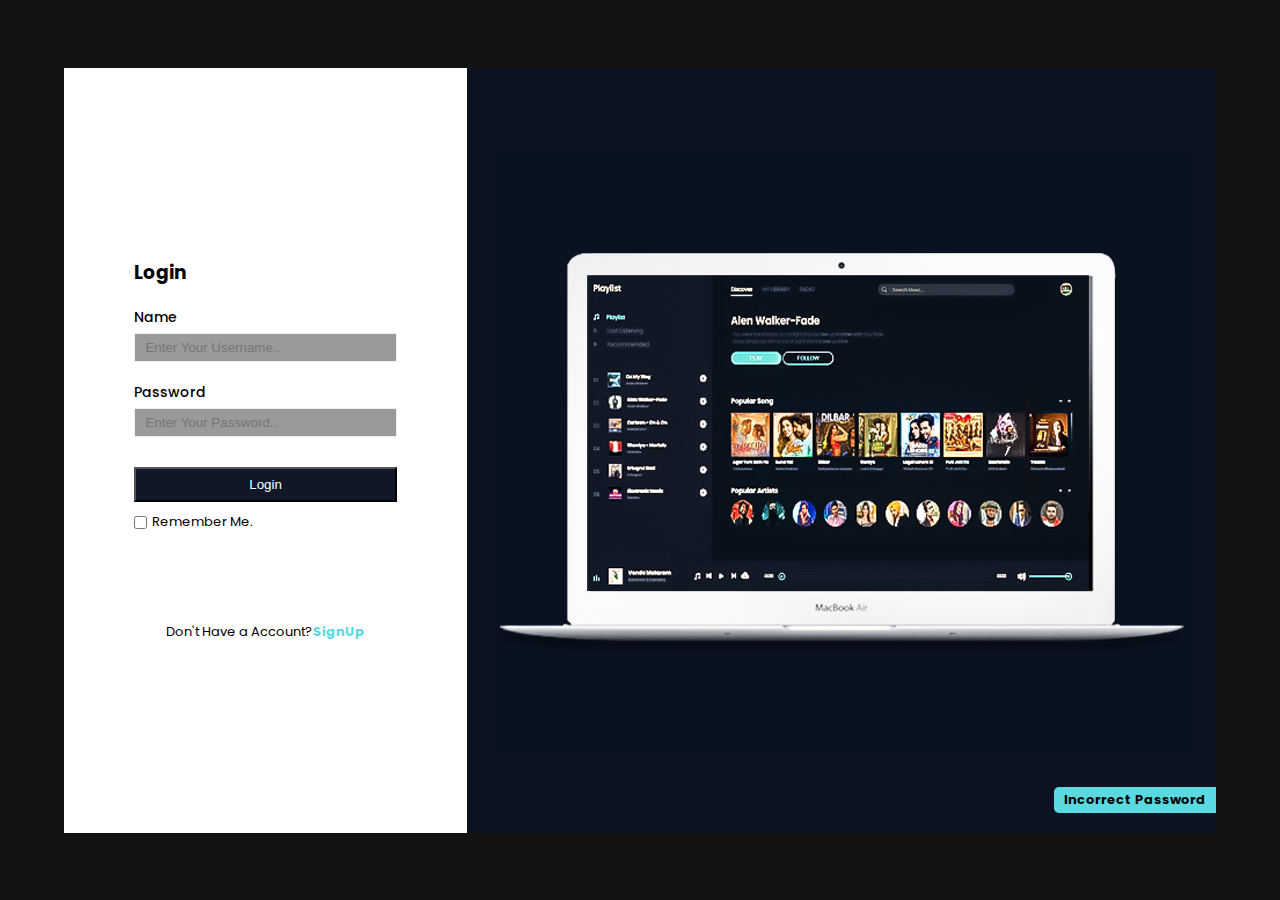
<file: login.html>
<!DOCTYPE html>
<html lang="en">

<head>
  <meta charset="UTF-8">
  <meta http-equvi = "X-UA-Compatible" content="IE edge">
  <meta name="viewport" content="width=device-width, initial-scale=1.0">
  <link rel="stylesheet" href="https://cdn.jsdelivr.net/npm/bootstrap-icons@1.7.2/font/bootstrap-icons.css">
  <link rel="stylesheet"  href="style.css"/> 
</head>


<header>
  <div class = "left_bx1">
   <div class= "content">
   <form method = "post">
  <h3>Login</h3>
  <div class = "card">
   <label for="name">Name</label>
   <input type = "text" name = "user_name" placeholder = "Enter Your Username.." required>
</div>

<div class = "card">
   <label for="password">Password</label>
   <input type = "password" name = "user_password" placeholder = "Enter Your Password.." required>
</div>
<input type = "submit" value = "Login" class = "submit"> 
 <div class="check">
  <input type = "checkbox" name = "" id=""><span>Remember Me.</span>
</div>
<p>Don't Have a Account?<a href = "signup.html">SignUp</a></p>
</form>
</div>
</div>
  <div class = "right_bx1">
   <img src= "login_png.jpg" alt = "">
   <h3>Incorrect Password</h3>
</div>
</body>


</html>
</file>
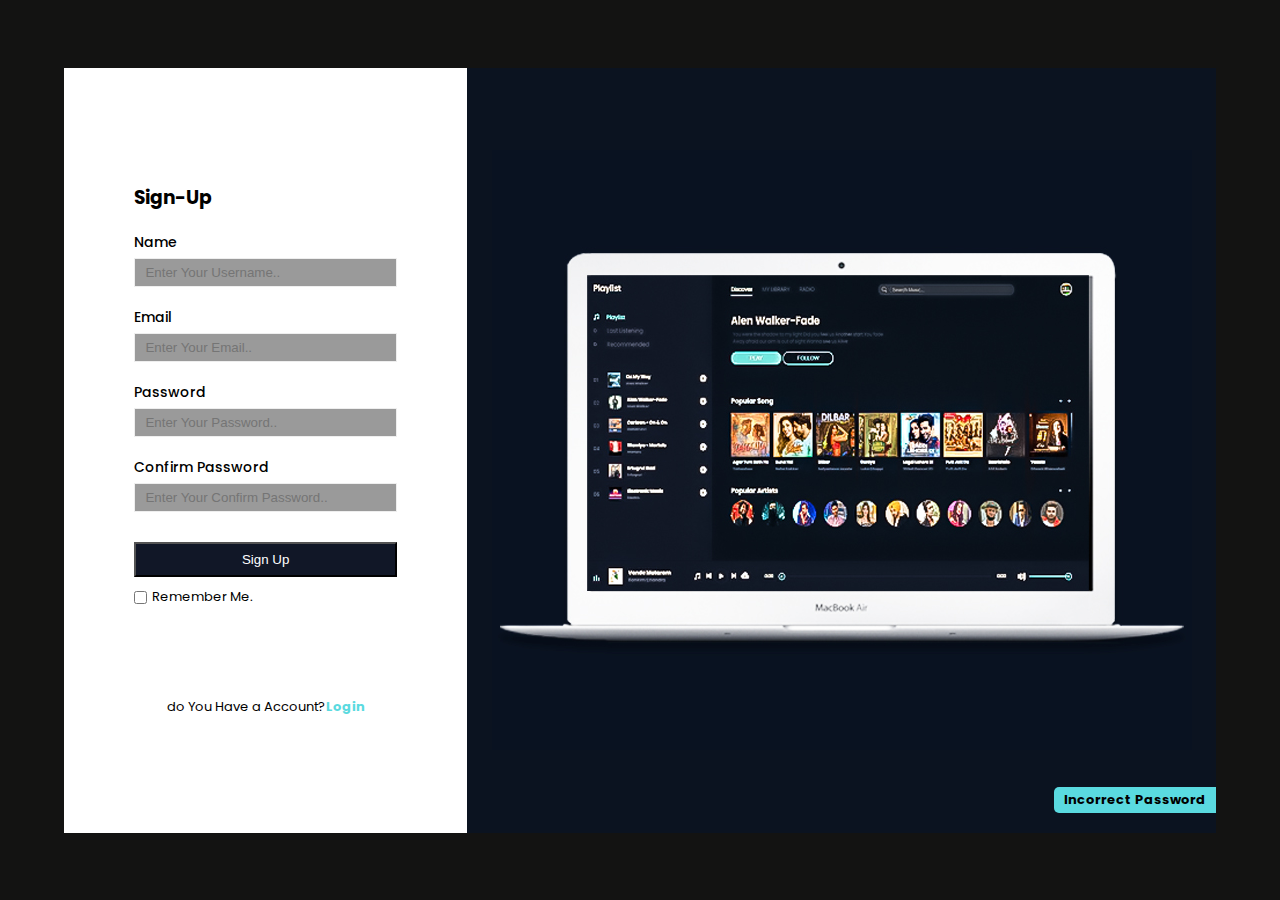
<file: signup.html>
<!DOCTYPE html>
<html lang="en">

<head>
  <meta charset="UTF-8">
  <meta http-equvi = "X-UA-Compatible" content="IE edge">
  <meta name="viewport" content="width=device-width, initial-scale=1.0">
  <link rel="stylesheet" href="https://cdn.jsdelivr.net/npm/bootstrap-icons@1.7.2/font/bootstrap-icons.css">
  <link rel="stylesheet"  href="style.css"/> 
  <title>Music Website Sign Up</title>
</head>


<header>
  <div class = "left_bx1">
   <div class= "content">
   <form method = "post">
  <h3>Sign-Up</h3>
  <div class = "card">
   <label for="name">Name</label>
   <input type = "text" name = "user_name" placeholder = "Enter Your Username.." required>
</div>

<div class = "card">
   <label for="email">Email</label>
   <input type = "email" name = "user_email" placeholder = "Enter Your Email.." required>
</div>


<div class = "card">
   <label for="password">Password</label>
   <input type = "password" name = "user_password" placeholder = "Enter Your Password.." required>
</div>


<div class = "card">
   <label for="re-password">Confirm Password</label>
   <input type = "text" name = "user_re_password" placeholder = "Enter Your Confirm Password.." required>
</div>
<input type = "submit" value = "Sign Up" class = "submit"> 
 <div class="check">
  <input type = "checkbox" name = "" id=""><span>Remember Me.</span>
</div>
<p>do You Have a Account?<a href = "login.html">Login</a></p>
</form>
</div>
</div>
  <div class = "right_bx1">
   <img src= "login_png.jpg" alt = "">
   <h3>Incorrect Password</h3>
</div>
</body>


</html>
</file>
<file: style.css>
/* Google Font 'Poppins'  */
@import url('https://fonts.googleapis.com/css2?family=Poppins:wght@100;200;300;400;500;600;700;800;900&display=swap');
* {
    padding: 0%;
    margin: 0%;
    box-sizing: border-box;
}

body {
    width: 100%;
    height: 100vh;
    background-color: #131312;
    font-family: 'Poppins' , sans-serif;
    display: flex;
    align-items: center;
    justify-content: center;
}

header {
    width: 90%;
    height: 85%;
    /* border: 1px solid #fff; */
    display: flex;
    flex-wrap: wrap;
    overflow: hidden;
}

header .menu_side, .song_side {
    position: relative;
    width: 25%;
    height: 90%;
    /*border: 1px solid #fff;*/ 
    background-color: #111727;
    box-shadow: 5px 0px 2px #090f1f;
    color: #fff;
}

header .song_side {
    width: 75%;
    background: #0b1320;
}

header .master_play {
    width: 100%;
    height: 10%;
    background: #111727;
    box-shadow: 0px 3px 8px #090f1f;
}

header .menu_side h1 {
    font-size: 20px;
    margin: 15px 0px 0px 20px;
    font-weight: 500;
}

header .menu_side .playlist {
    margin:  40px 0px 0px 20px;
}

header .menu_side .playlist h4 {
    font-size: 14px;
    font-weight: 400;
    padding-bottom: 10px;
    color: #4c5262;
    cursor: pointer;
    display: flex;
    align-items: center;
    transition: .3s linear;
}
header .menu_side .playlist h4:hover {
    color: #fff;
}
header .menu_side .playlist h4 span{
    position: relative;
    margin-right: 35px;
}
header .menu_side .playlist h4 span::before{
    content: '';
    position: absolute;
    width: 4px;
    height: 4px;
    border: 2px solid #4c5262;
    border-radius: 50%;
    top: -4px;
    transition: .3s linear;
}
header .menu_side .playlist h4:hover span::before{
    border: 2px solid #fff;
}
header .menu_side .playlist h4 .bi{
    display: none;
}
header .menu_side .playlist .active{
    color: #36e2ec;
}
header .menu_side .playlist .active span{
    display: none;
}
header .menu_side .playlist .active .bi{
    display: flex;
    margin-right: 20px;
}
header .menu_side .menu_song {
    width: 100%;
    height: 300px;
    /* border: 1px solid #fff; */
    margin-top: 40px;
}
header .menu_side .menu_song li{
    position: relative;
    list-style-type: none;
    padding: 5px 0px 5px 20px;
    display: flex;
    align-items: center;
    margin-bottom: 10px;
    cursor: pointer;
    transition: .3s linear;
}
header .menu_side .menu_song li:hover{
    background: rgb(105, 105, 170,.1);
}
header .menu_side .menu_song li span{
    font-size: 12px;
    font-weight: 600;
    color: #4c5262;
}
header .menu_side .menu_song li img{
    width: 32px;
    height: 32px;
    margin-left: 25px;
}
header .menu_side .menu_song li h5{
    font-size: 11px;
    margin-left: 15px;
     width: 170px;
    overflow: hidden;
    text-overflow:ellipsis;
    white-space: nowrap;
}
header .menu_side .menu_song li h5 .subtitle{
    font-size: 9px;
    color: #4c5262;
}
header .menu_side .menu_song li .bi{
    position: absolute;
    right: 15px;
    top: 6px;
    font-size: 16px;
}




header .master_play {
    display: flex;
    align-items: center;
    padding: 0px 20px;
}
header .master_play .wave{
    width: 30px;
    height: 30px;
    /* border: 1px solid #fff; */
    padding-bottom: 5px;
    display: flex;
    align-items: flex-end;
    margin-right: 10px;
}
header .master_play .wave .wave1{
    width: 3px;
    height: 10px;
    margin-right: 3px ;
    border-radius: 10px 10px 0px 0px ;
    background: #36e2ec;
    animation: unset;
}
header .master_play .wave .wave1:nth-child(2){
    height: 13px;
    /* animation-delay: .4s; */
}
header .master_play .wave .wave1:nth-child(3){
    height: 8px;
    /* animation-delay: .8s; */
}
/* javascript class wave  */
header .master_play .active2 .wave1{
    animation: wave .5s linear infinite;
}
header .master_play .active2 .wave1:nth-child(2){
    animation-delay: .4s;
}
header .master_play .active2 .wave1:nth-child(3){
    animation-delay: .8s;
}

@keyframes wave {
    0%{
        height: 10px;
    }
    50%{
        height: 15px;
    }
    100%{
        height: 10px;
    }
}


header .master_play img {
    width: 35px;
    height: 35px;
}
header .master_play h5 {
    width: 130px;
    font-size: 13px;
    margin-left: 15px;
    color: #fff;
    line-height: 17px;
}
header .master_play h5 .subtitle{
   font-size: 11px;
   color: #4c5262;
}
header .master_play .icon{
   font-size: 20px;
   color: #fff;
   margin: 0px 20px 0px 40px;
   outline: none;
   display: flex;
   align-items: center;
}


header .master_play .icon .bi{
 cursor: pointer;
 outline: none;
}

header .master_play .icon .shuffle{
 font-size: 17px;
 margin-right: 10px;
 display: flex;
 align-items: center;
 width: 18px;
 /*border: 1px solid #fff;*/
 overflow: hidden;
}

header .master_play .icon #download_music{
 color: #fff;
}


header .master_play .icon #download_music .bi{
 font-size: 20px;
 margin-left: 10px;
}

header .master_play .icon .bi:nth-child(3){
border: 1px solid rgb(105, 105, 170,.1);
border-radius: 50%;
padding: 1px 5px 0px 7px;
margin: 0px 5px;
transition: .3s linear;
}

header .master_play span {
    color: #fff;
    width: 32px;
    font-size: 11px;
    font-weight: 400;
}
header .master_play #currentStart{
    margin: 0px 0px 0px 20px;
}

header .master_play .bar {
    position: relative;
    width: 43%;
    height: 2px;
    background: rgb(105, 105, 170,.1);
    margin: 0px 15px 0px 10px;
}
header .master_play .bar .bar2{
   position: absolute;
   background: #36e2ec;
   width: 0%;
   height: 100%;
   top: 0;
   transition: 1s linear;
}
header .master_play .bar .dot{
   position: absolute;
   width: 5px;
   height: 5px;
   background: #36e2ec;
   border-radius: 50%;
   left: 0%;
   top: -1px;
   transition: 1s linear;
}
header .master_play .bar .dot::before{
    content: '';
   position: absolute;
   width: 15px;
   height: 15px;
   border:1px solid #36e2ec;
   border-radius: 50%;
   left: -6px;
   top: -6px;
  box-shadow: inset 0px 0px 3px #36e2ec;
}
header .master_play .bar input{
   position: absolute;
   width: 100%;
   top: -6px;
   left: 0;
   cursor: pointer;
   z-index: 99999999;
   transition: 3s linear;
   opacity: 0;
}
header .master_play .vol{
  position: relative;
  width: 100px;
  height: 2px;
  margin-left: 50px;
 background: rgb(105, 105, 170,.1); 
}
header .master_play .vol .bi{
position: absolute;
color: #fff;
font-size: 25px;
top: -17px;
left: -30px;
}
header .master_play .vol input{
    position: absolute;
    width: 100%;
    top: -10px;
    left: 0;
    cursor: pointer;
    z-index: 99999999;
    transition: 3s linear;
    opacity: 0;
 }

 header .master_play .vol .vol_bar{
    position: absolute;
    background: #36e2ec;
    width: 0%;
    height: 100%;
    top: 0;
    transition: 1s linear;
 }
 header .master_play .vol .dot{
    position: absolute;
    width: 5px;
    height: 5px;
    background: #36e2ec;
    border-radius: 50%;
    left: 0%;
    top: -1px;
    transition: 1s linear;
 }
 header .master_play .vol .dot::before{
     content: '';
    position: absolute;
    width: 15px;
    height: 15px;
    border:1px solid #36e2ec;
    border-radius: 50%;
    left: -6px;
    top: -6px;
   box-shadow: inset 0px 0px 3px #36e2ec;
 }

 header .song_side {
     z-index: 2;
 }
 
header .song_side::before{
     content: '';
     position: absolute;
     width: 100%;
     height: 300px;
     background: url('Img/bg.jpg');
     z-index: -1;
 }
 
header .song_side nav{
    width: 90%;
    height: 10%;
    margin: auto;
    /* border: 1px solid #fff; */
    display: flex;
    align-items: center;
    justify-content: space-between;
 }
 
header .song_side nav ul{
    display: flex;
 }

header .song_side nav ul a{
    text-decoration: none;
    list-style-type: none;
    font-size: 13px;
    color: #4c5262;
    margin-right: 25px;
    cursor: pointer;
 }

 header .song_side nav ul li{
    position: relative;
    list-style-type: none;
    font-size: 13px;
    color: #4c5262;
    margin-right: 25px;
    cursor: pointer;
    transition: .3s linear;
 }
 header .song_side nav ul li:hover{
   color: #fff;
 }
 header .song_side nav ul li:nth-child(1){
   color: #fff;
 }
 header .song_side nav ul li span{
   position: absolute;
   width: 100%;
   height: 2.5px;
   background: #36e2ec;
   bottom: -5px;
   left: 0;
   border-radius: 20px;
 }
 header .song_side nav .search{
   position: relative;
   width: 40%;
   padding: 1px 10px;
   border-radius: 20px;
   color: gray;
 }
 header .song_side nav .search::before{
     content: '';
   position: absolute;
   width: 100%;
   height: 100%;
   border-radius: 20px;
   background: rgb(184, 184, 184,.1);
   backdrop-filter: blur(5px);
   z-index: -1;
 }
 header .song_side nav .search .bi{
    font-size: 13px;
    padding: 3px 0px 0px 10px;
 }
 header .song_side nav .search input{
    background: none;
    outline: none;
    border: none;
    padding: 0px 10px;
    color: #fff;
    font-size: 12px;
    position: fixed;
 }

   header .song_side nav .search .search_result{
   position: absolute;
   width: 100%;
   height: 200px;
   /*border: 1px solid #fff;*/
   margin-top: 10px;
   border-radius: 10px;
   display: flex;
   align-items: flex-start;
   justify-content: flex-start;
   flex-direction: column;
   overflow: auto;
 }

 header .song_side nav .search .search_result::-webkit-scrollbar{
  display: none;
 }



 header .song_side nav .search .search_result .card{
   width: 100%;
   min-height: 45px;
   /*border: 1px solid #fff;*/
   display: none;
   align-items: center;
   padding: 0px 5px;
   text-decoration: none;
    background: rgb(184, 184, 184, .1);
   margin-bottom: 5px; 
 }



 header .song_side nav .search .search_result .card img{
   width: 35px;
   height: 35px;
   border-radius: 5px;
 }


  
 header .song_side nav .search .search_result .card .content{
   width: 80%;
   height: 100%;
   /*border: 1px solid #fff;*/
  padding: 0;
  font-size: 13px;
  font-weight: 600;
   color: #fff;
   display: flex;
   align-items: flex-start;
   justify-content: center;
   flex-direction: column;
 }

header .song_side nav .search .search_result .card .subtitle{
  font-size: 11px;
  color: #a4a8b4;
  font-weight: 500;
   
 }




 header .song_side nav .user{
    position: relative;
    width: 30px;
    height: 30px;
    border-radius: 50%;
    cursor: pointer;
 }
 header .song_side nav .user img{
    position: absolute;
    width: 50px;
    height: 60px;
    border-radius:20%;
    box-shadow: 2px 2px 8px #131312;
 }

 header .song_side .content {
     width:90%;
     height: 30%;
     margin: auto;
     /* border: 1px solid #fff; */
     padding-top: 20px;
 }
 
 header .song_side .content h1{
    font-size: 25px;
    font-weight: 600;
 }
 header .song_side .content p{
    font-size: 11px;
    font-weight: 400;
    color: #4c5262;
    margin: 5px;
 }
 header .song_side .content .buttons{
    margin-top: 15px;
 }
 header .song_side .content .buttons button{
    width: 130px;
    height: 30px;
    border: 2px solid #36e2ec;
    outline: none;
    border-radius: 20px;
    background: #5adae0;
    color: #fff;
    cursor: pointer;
    transition: .3s linear;
 }

header .song_side .content a.buttons button{
    text-decoration: none;
 }


 header .song_side .content .buttons button:hover{
    border: 2px solid #36e2ec;
    background: none;
    color: #36e2ec;
 }
 header .song_side .content .buttons button:nth-child(2){
    border: 2px solid #36e2ec;
    background: none;
    color: #36e2ec;
 }
 header .song_side .content .buttons button:nth-child(2):hover{
    border: 2px solid #36e2ec;
    background: #36e2ec;
    color: #fff;
 }

 header .song_side .popular_song {
     width: 90%;
     height: auto;
     /* border: 1px solid #fff; */
     margin: auto;
     margin-top: 15px;
 }
 header .song_side .popular_song .h4{
    display: flex;
    align-items: center;
    justify-content: space-between;
 }
 header .song_side .popular_song .h4 .bi{
    color: #a4a8b4;
    cursor: pointer;
    transition: .3s linear;
 }
 header .song_side .popular_song .h4 .bi:hover{
    color: #fff;
 }

 header .song_side .popular_song .pop_song {
     width: 100%;
     height: 150px;
     margin-top: 15px;
     display: flex;
     overflow-x: auto;
     scroll-behavior: smooth;
 }
 header .song_side .popular_song .pop_song::-webkit-scrollbar{
     display: none;
 }
 header .song_side .popular_song .pop_song li{
     min-width: 100px;
     height: 140px;
     list-style-type: none;
     margin-right: 10px;
     transition: .3s linear;
 }
 header .song_side .popular_song .pop_song li:hover{
     background: rgb(105, 105, 170,.1);
 }
 header .song_side .popular_song .pop_song li .img_play{
    position: relative;
    width: 100px;
    height: 100px;
    display: flex;
    align-items: center;
    justify-content: center;
 }
 header .song_side .popular_song .pop_song li .img_play img{
   width: 100%;
   height: 100%;
 }
 header .song_side .popular_song .pop_song li .img_play .bi{
   position: absolute;
   font-size: 20px;
   cursor: pointer;
   transition: .3s linear;
   opacity: 0;
 }
 header .song_side .popular_song .pop_song li .img_play:hover .bi{
   opacity: 1;
 }
 header .song_side .popular_song .pop_song li h5{
   padding: 5px 0px 0px 5px;
   line-height: 15px;
   font-size: 10px;
 }
 header .song_side .popular_song .pop_song li h5 .subtitle{
   font-size: 9px;
   color: #4c5262;
 }

 header .song_side .popular_artists {
    width: 90%;
    height: auto;
    /* border: 1px solid #fff; */
    margin: auto;
    margin-top: 15px;
}
header .song_side .popular_artists .h4{
   display: flex;
   align-items: center;
   justify-content: space-between;
}
header .song_side .popular_artists .h4 .bi{
   color: #a4a8b4;
   cursor: pointer;
   transition: .3s linear;
}
header .song_side .popular_artists .h4 .bi:hover{
   color: #fff;
}
header .song_side .popular_artists .item{
  width: 100%;
  height: auto;
  margin-top: 10px;
  display: flex;
  overflow-x: auto;
  scroll-behavior: smooth;
}
header .song_side .popular_artists .item::-webkit-scrollbar{
  display: none;
}
header .song_side .popular_artists .item li{
 list-style-type: none;
 position: relative;
 min-width: 60px;
 height: 60px;
 /* background-color: #fff; */
 border-radius: 50%;
 margin-right: 20px;
 cursor: pointer;
}
header .song_side .popular_artists .item li img{
 width: 100%;
 height: 100%;
 border-radius: 50%;
 position: absolute;
}


/*Login Page*/

header .left_bx1, .right_bx1{
  position: relative;
  width: 65%;
  height: 100%;
 background: #0b1320;
  display: flex;
  align-items: center;
 justify-content: center;
}


header .left_bx1{
  width: 35%;
  background: #fff;
  box-shadow: 5px 0 2px #090f1f;
}

header .left_bx1 .content{
  width: 75%;
 height: auto;
 border: none;
  padding: 25px 20px;
  background: #fff;
}

header .left_bx1 .content .card{
  width: 100%;
  display: flex;
  align-items: column;
  flex-direction:  column;
  justify-content: center;
  margin-top:  20px;
}

header .left_bx1 .content .card label{
  font-size: 14px;
  font-weight: 500;
}

header .left_bx1 .content .card label input {
  width: 100%;
  padding: 6px 10px;
  border: 1px solid  rgb(238,238,238) ;
  background-color: rgb(154,154,154);
  margin-top: 5px;
}

input[type="text"]{
   width: 100%;
  padding: 6px 10px;
  border: 1px solid rgb(238,238,238);
  background-color: rgb(154,154,154);
  margin-top: 5px;
}


input[type="password"]{
 width: 100%;
  padding: 6px 10px;
  border: 1px solid rgb(238,238,238);
  background-color: rgb(154,154,154);
  margin-top: 5px;
 }

input[type="email"]{
 width: 100%;
  padding: 6px 10px;
  border: 1px solid rgb(238,238,238);
  background-color: rgb(154,154,154);
  margin-top: 5px;
 }

header .left_bx1  .submit{
  margin-top: 30px;
 padding: 8px 20px;
 color: #fff;
 background: #111727;
 width: 100%;
 cursor: pointer;
}


header .left_bx1 .content  .check{
  display: flex;
 align-items: center;
 margin-top: 10px;
 
}

header  .left_bx1 .content .check  span{
  margin-left:  5px;
 font-size: 13px;
}

  p{
  margin-top: 90px;
   text-align: center;
  font-size: 13px;
}
 

a{
 color: #5adae0;
   text-decoration: none;
  font-weight: bold;
}

header .right_bx1 h3{
       position: absolute;
    background: #5adae0;
    right: 0;
    bottom: 20px;
    padding: 3px 10px;
   border-radius: 5px 0 0 5px;
   font-size: 13px;
}
/*Login END*/



/* Styles for larger screens (tablets and desktops) */
@media (min-width: 768px) {
  header {
      width: 90%;
      height: 85%;
  }

  header .menu_side, .song_side {
      width: 25%;
      height: 90%;
  }

  header .song_side {
      width: 75%;
  }

  header .master_play {
      width: 100%;
      height: 10%;
  }
}

/* Styles for smaller screens (phones) */
@media (max-width: 767px) {
  header {
      width: 100%;
      height: auto;
  }

  header .menu_side, .song_side {
      width: 100%;
      height: auto;
  }

  header .master_play {
      height: auto;
  }

  .songItem img {
      width: 50px;
      height: 50px;
  }

  header .master_play img {
      width: 30px;
      height: 30px;
  }

  header .master_play h5 {
      font-size: 12px;
  }

  header .song_side nav ul {
      flex-direction: column;
  }

  header .song_side nav ul li {
      margin-bottom: 10px;
  }

  header .song_side .popular_song .pop_song li {
      min-width: 80px;
      height: 120px;
  }
}
</file>
